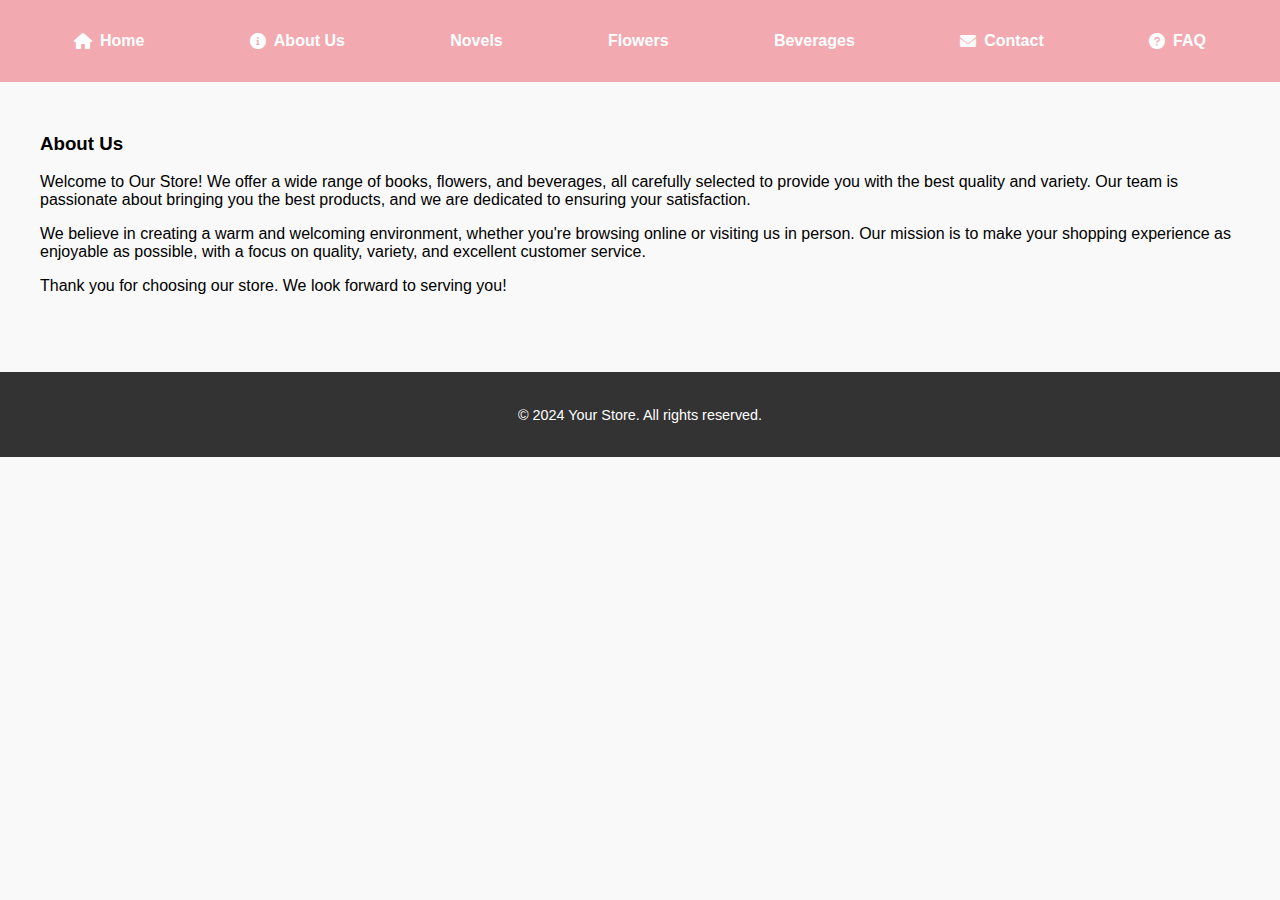
<file: about.html>
<!-- about.html -->
<!DOCTYPE html>
<html lang="en">
  <head>
    <meta charset="UTF-8" />
    <meta name="viewport" content="width=device-width, initial-scale=1.0" />
    <title>About Us</title>

    <link rel="stylesheet" href="style.css" />
    <link
      rel="stylesheet"
      href="https://cdnjs.cloudflare.com/ajax/libs/font-awesome/6.0.0-beta3/css/all.min.css"
    />
  </head>
  <body>
    <header>
      <nav>
        <ul>
          <li>
            <a href="index.html"><i class="fas fa-home"></i> Home</a>
          </li>
          <li>
            <a href="about.html"><i class="fas fa-info-circle"></i> About Us</a>
          </li>
          <li><a href="novels.html" onclick="showCategory('novels')">Novels</a></li>
          <li>
            <a href="flowers.html" onclick="showCategory('flowers')">Flowers</a>
          </li>
          <li>
            <a href="beverages.html" onclick="showCategory('beverages')"
              >Beverages</a
            >
          </li>
          <li>
            <a href="contact.html"><i class="fas fa-envelope"></i> Contact</a>
          </li>
          <li>
            <a href="faq.html"><i class="fas fa-question-circle"></i> FAQ</a>
          </li>
        </ul>
      </nav>
    </header>
    <main>
      <section>
        <h3>About Us</h3>
        <p>
          Welcome to Our Store! We offer a wide range of books, flowers, and
          beverages, all carefully selected to provide you with the best quality
          and variety. Our team is passionate about bringing you the best
          products, and we are dedicated to ensuring your satisfaction.
        </p>
        <p>
          We believe in creating a warm and welcoming environment, whether
          you're browsing online or visiting us in person. Our mission is to
          make your shopping experience as enjoyable as possible, with a focus
          on quality, variety, and excellent customer service.
        </p>
        <p>Thank you for choosing our store. We look forward to serving you!</p>
      </section>
    </main>
    <footer>
      <p>&copy; 2024 Your Store. All rights reserved.</p>
    </footer>
  </body>
</html>
</file>
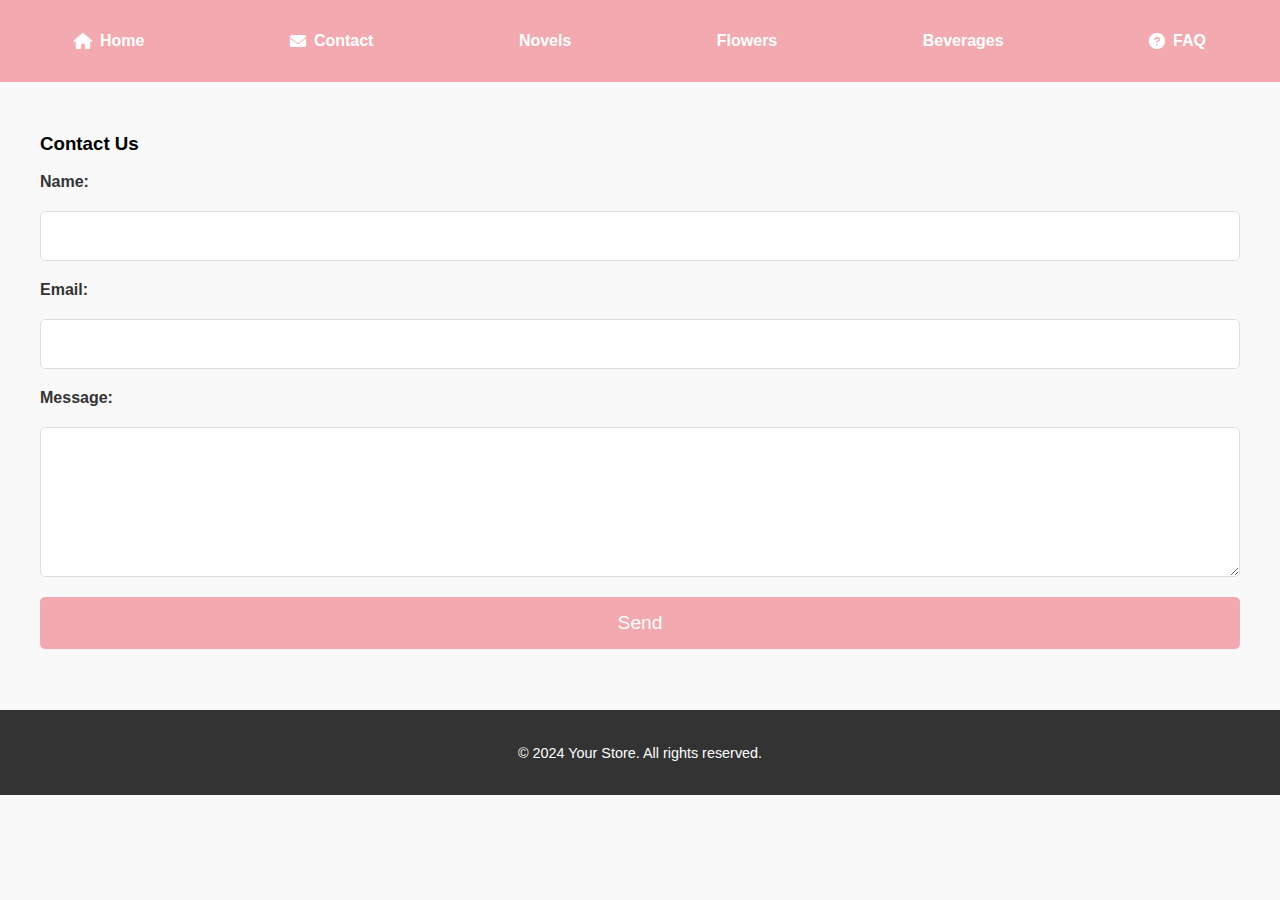
<file: contact.html>
<!DOCTYPE html>
<html lang="en">
<head>
    <meta charset="UTF-8">
    <meta name="viewport" content="width=device-width, initial-scale=1.0">
    <title>Contact Us</title>
    
    <link rel="stylesheet" href="style.css">
    <link rel="stylesheet" href="https://cdnjs.cloudflare.com/ajax/libs/font-awesome/6.0.0-beta3/css/all.min.css">
    <style>
       
    </style>
</head>
<body>
    <header>
        <nav>
            <ul>
                <li><a href="index.html"><i class="fas fa-home"></i> Home</a></li>
                <li><a href="contact.html"><i class="fas fa-envelope"></i> Contact</a></li>
                <li><a href="novels.html">Novels</a></li>
                <li><a href="flowers.html">Flowers</a></li>
                <li><a href="beverages.html">Beverages</a></li>
                <li><a href="faq.html"><i class="fas fa-question-circle"></i> FAQ</a></li>
            </ul>
        </nav>
    </header>
    <main>
        <section>
            <h3>Contact Us</h3>
            <form id="contact-form">
                <label for="name">Name:</label>
                <input type="text" id="name" name="name" required>

                <label for="email">Email:</label>
                <input type="email" id="email" name="email" required>

                <label for="message">Message:</label>
                <textarea id="message" name="message" required></textarea>

                <button type="submit">Send</button>
            </form>
            <div class="message" id="confirmation-message">
                Thank you for your message! We will get back to you shortly.
            </div>
        </section>
    </main>
    <footer>
        <p>&copy; 2024 Your Store. All rights reserved.</p>
    </footer>

    <script>
        // JavaScript to handle form submission
        document.getElementById('contact-form').addEventListener('submit', function(event) {
            event.preventDefault(); // Prevent the form from submitting

            // Display the confirmation message
            document.getElementById('confirmation-message').style.display = 'block';

            // Optionally, reset the form fields
            document.getElementById('contact-form').reset();
        });
    </script>
</body>
</html>
</file>
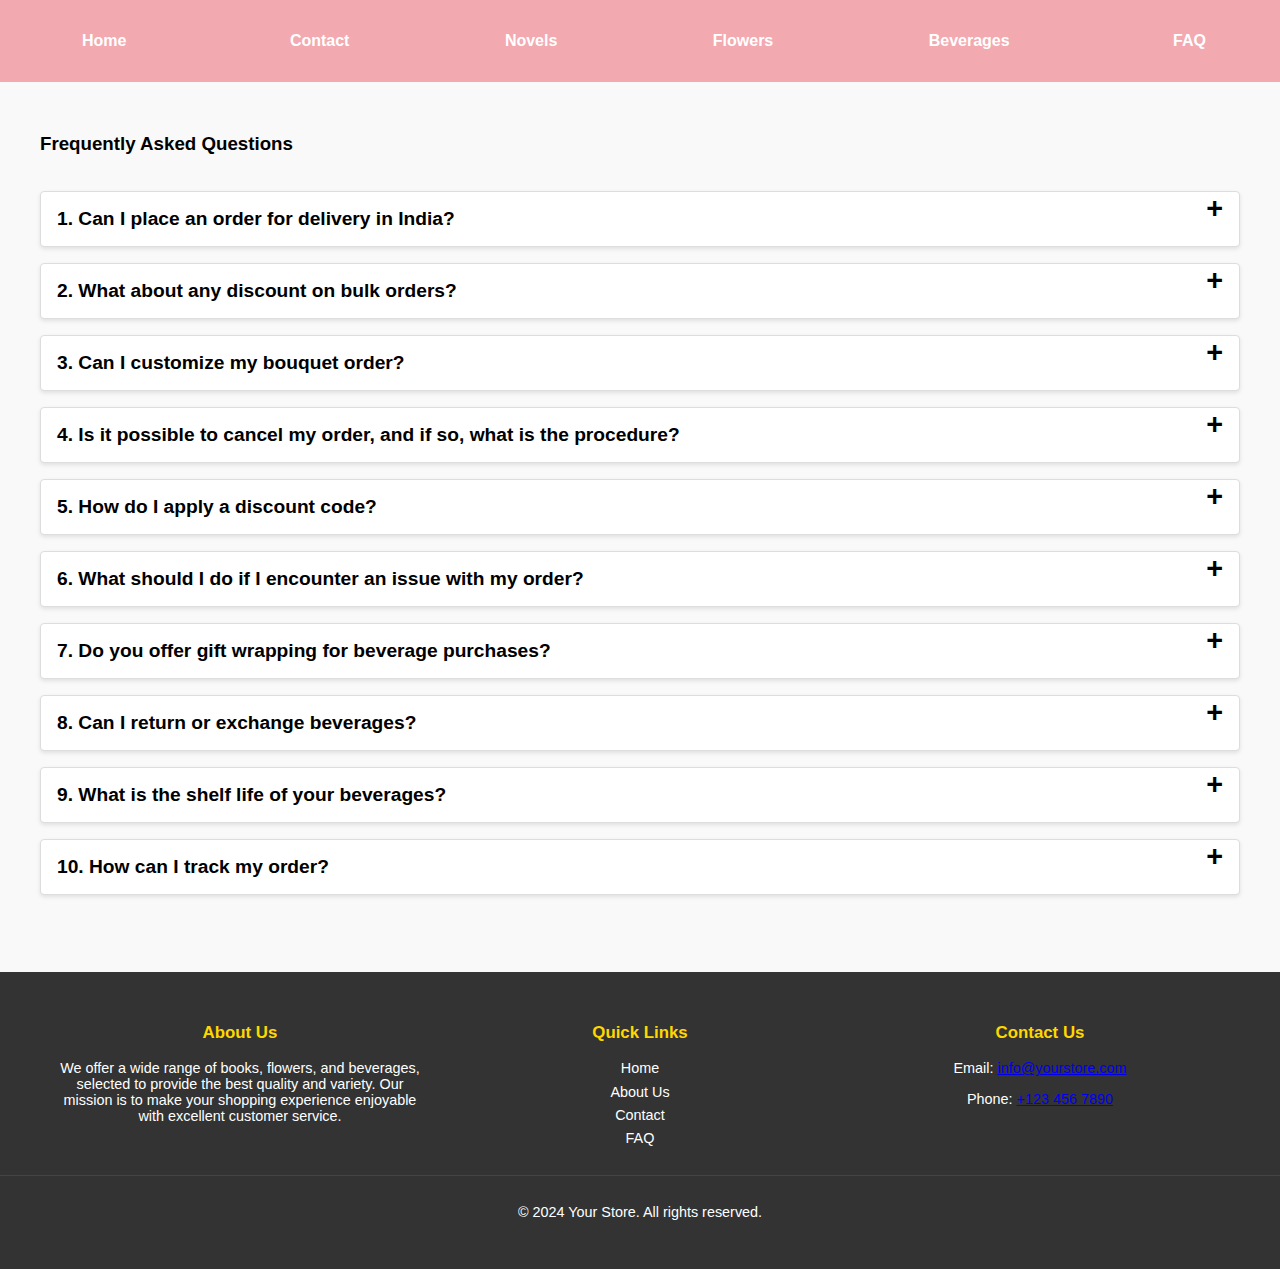
<file: faq.html>
<!-- faq.html -->
<!DOCTYPE html>
<html lang="en">
  <head>
    <meta charset="UTF-8" />
    <meta name="viewport" content="width=device-width, initial-scale=1.0" />
    <title>FAQ</title>
    <!-- Font Awesome for icons -->
    <link
      rel="stylesheet"
      href="https://cdnjs.cloudflare.com/ajax/libs/font-awesome/6.0.0-beta3/css/all.min.css"
      integrity="sha512-Fo3rlrZj/k7ujTTXABd2cxWIRXWOmQVtIl9cP3t3QkTxEe1ZMjQghh0nGJSKz1e6kk9F3r2Vjuh4azlG1do5eQ=="
      crossorigin="anonymous"
      referrerpolicy="no-referrer"
    />
    <link rel="stylesheet" href="style.css" />
  </head>
  <body>
    <header>
      <nav>
        <ul>
          <li>
            <a href="index.html"><i class="fas fa-home"></i> Home</a>
          </li>
          <li>
            <a href="contact.html"><i class="fas fa-envelope"></i> Contact</a>
          </li>
          <li><a href="novels.html">Novels</a></li>
          <li><a href="flowers.html">Flowers</a></li>
          <li><a href="beverages.html">Beverages</a></li>
          <li>
            <a href="faq.html"><i class="fas fa-question-circle"></i> FAQ</a>
          </li>
        </ul>
      </nav>
    </header>

    <main>
      <section>
        <h3>Frequently Asked Questions</h3><br />

        <div class="faq-item">
          <h4 class="faq-question">1. Can I place an order for delivery in India?</h4>
          <div class="faq-answer">
            <p>Currently, we are not accepting delivery orders in India.</p>
          </div>
        </div>

        <div class="faq-item">
          <h4 class="faq-question">2. What about any discount on bulk orders?</h4>
          <div class="faq-answer">
            <p>
              We are open to discussing potential discounts on bulk orders. Feel free to inquire by reaching out to us via email at
              <a href="mailto:cherry@gmail.com">cherry@gmail.com</a> or by calling us at
              <a href="tel:165006220">165006220</a>.
            </p>
          </div>
        </div>

        <div class="faq-item">
          <h4 class="faq-question">3. Can I customize my bouquet order?</h4>
          <div class="faq-answer">
            <p>
              Absolutely! If you have something special in mind for your bouquet, please reach out to us at
              <a href="mailto:cherry@gmail.com">cherry@gmail.com</a> or call us at
              <a href="tel:165006220">165006220</a>. We'd love to hear your ideas and make them a reality.
            </p>
          </div>
        </div>

        <div class="faq-item">
          <h4 class="faq-question">4. Is it possible to cancel my order, and if so, what is the procedure?</h4>
          <div class="faq-answer">
            <p>
              Cancellations are accepted within 24 hours of order placement. To initiate a cancellation, please contact us at
              <a href="mailto:cherry@gmail.com">cherry@gmail.com</a> from the same email address used for placing the order and include your order number.
            </p>
          </div>
        </div>

        <div class="faq-item">
          <h4 class="faq-question">5. How do I apply a discount code?</h4>
          <div class="faq-answer">
            <p>
              Enter your discount code in the "Promo Code" field during checkout, and the discount will be applied to your total automatically.
            </p>
          </div>
        </div>

        <div class="faq-item">
          <h4 class="faq-question">6. What should I do if I encounter an issue with my order?</h4>
          <div class="faq-answer">
            <p>
              Please contact our customer support team immediately at
              <a href="mailto:cherry@gmail.com">cherry@gmail.com</a> or call us at
              <a href="tel:165006220">165006220</a>. We'll do our best to resolve any issues promptly.
            </p>
          </div>
        </div>
        <div class="faq-item">
          <h4 class="faq-question">7. Do you offer gift wrapping for beverage purchases?</h4>
          <div class="faq-answer">
            <p>
              Yes, we offer gift wrapping services for an additional fee. You can select this option during checkout.
          </div>
        </div>

        <div class="faq-item">
          <h4 class="faq-question">8. Can I return or exchange beverages?</h4>
          <div class="faq-answer">
            <p>
              Due to the perishable nature of beverages, we do not accept returns or exchanges unless the product is damaged or defective.
            </p>
          </div>
        </div>
        <div class="faq-item">
          <h4 class="faq-question">9. What is the shelf life of your beverages?</h4>
          <div class="faq-answer">
            <p>
              The shelf life varies by product. Please refer to the product description for specific details on storage and expiration.
            </p>
          </div>
        </div>
        <div class="faq-item">
          <h4 class="faq-question">10. How can I track my order?</h4>
          <div class="faq-answer">
            <p>
              : After your order is shipped, you'll receive a tracking number via email. You can use this number to track your order's progress on our website or the carrier's website.
            </p>
          </div>
        </div>

      </section>
    </main>

    <footer>
      <div class="footer-content">
        <div class="footer-section about">
          <h3>About Us</h3>
          <p>
            We offer a wide range of books, flowers, and beverages, selected to provide the best quality and variety. Our mission is to make your shopping experience enjoyable with excellent customer service.
          </p>
        </div>
        <div class="footer-section links">
          <h3>Quick Links</h3>
          <ul>
            <li><a href="home.html">Home</a></li>
            <li><a href="about.html">About Us</a></li>
            <li><a href="contact.html">Contact</a></li>
            <li><a href="faq.html">FAQ</a></li>
          </ul>
        </div>
        <div class="footer-section contact">
          <h3>Contact Us</h3>
          <p>Email: <a href="mailto:info@yourstore.com">info@yourstore.com</a></p>
          <p>Phone: <a href="tel:+1234567890">+123 456 7890</a></p>
          <div class="socials">
            <a href="#"><i class="fab fa-facebook-f"></i></a>
            <a href="#"><i class="fab fa-twitter"></i></a>
            <a href="#"><i class="fab fa-instagram"></i></a>
            <a href="#"><i class="fab fa-linkedin-in"></i></a>
          </div>
        </div>
      </div>
      <div class="footer-bottom">
        <p>&copy; 2024 Your Store. All rights reserved.</p>
      </div>
    </footer>

    <!-- JavaScript for FAQ Accordion -->
    <script>
      document.querySelectorAll('.faq-question').forEach(question => {
        question.addEventListener('click', () => {
          question.classList.toggle('active');
          const answer = question.nextElementSibling;
          if (question.classList.contains('active')) {
            answer.style.maxHeight = answer.scrollHeight + 'px';
          } else {
            answer.style.maxHeight = '0';
          }
        });
      });
    </script>
  </body>
</html>
</file>
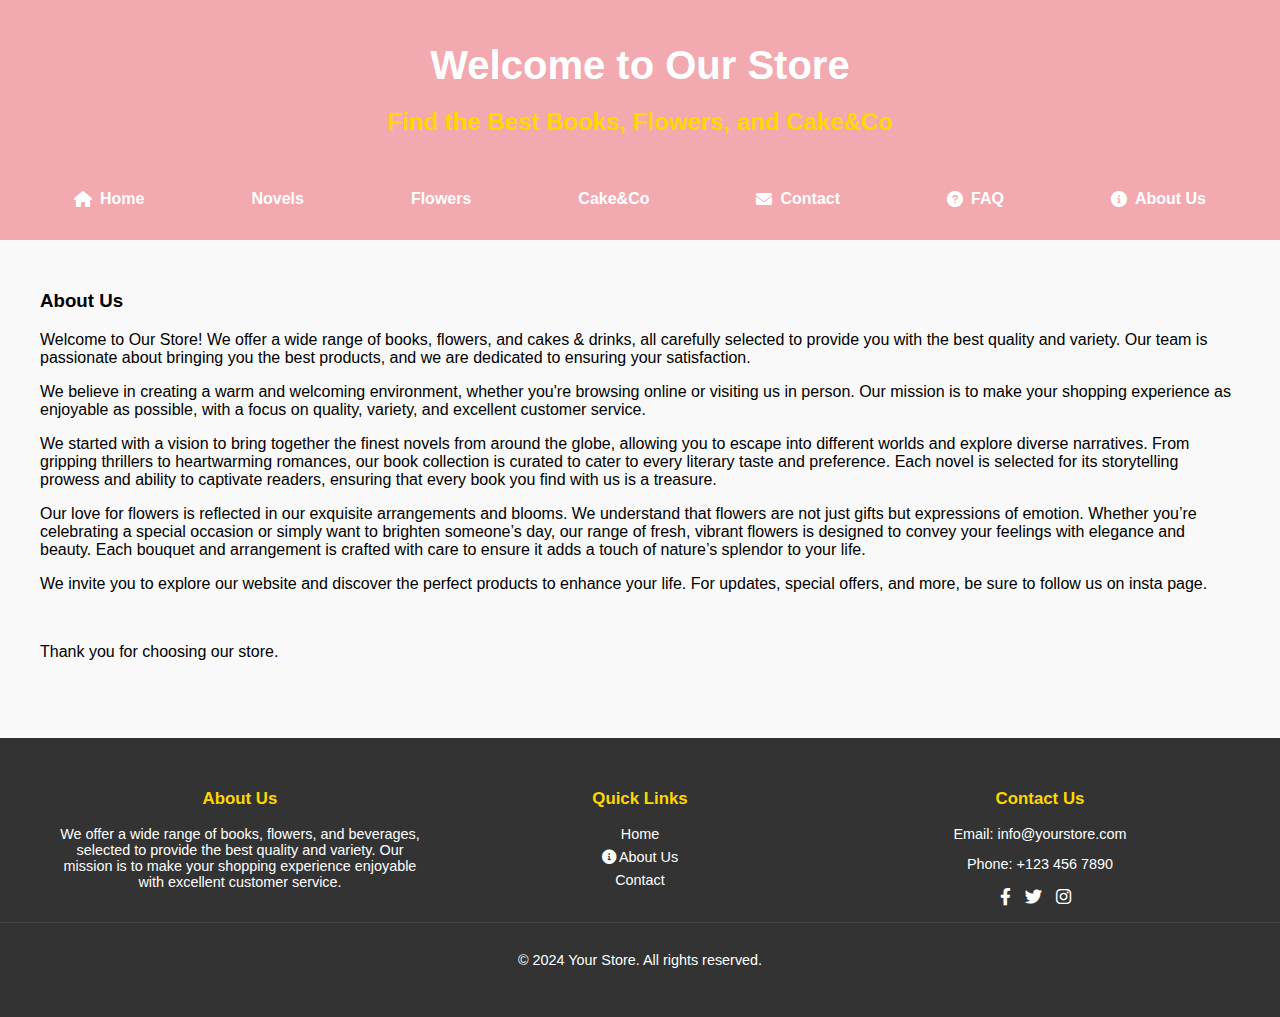
<file: all files/about.html>
<!-- about.html -->
<!DOCTYPE html>
<html lang="en">
  <head>
    <meta charset="UTF-8" />
    <meta name="viewport" content="width=device-width, initial-scale=1.0" />
    <title>About Us</title>

    <link rel="stylesheet" href="style.css" />
    <link
      rel="stylesheet"
      href="https://cdnjs.cloudflare.com/ajax/libs/font-awesome/6.0.0-beta3/css/all.min.css"
    />
  </head>
  <body>
    <header>
      <h1>Welcome to Our Store</h1>
      <h2>Find the Best Books, Flowers, and Cake&Co</h2>
      <br />
      <nav>
        <ul>
          <li>
            <a href="index.html"><i class="fas fa-home"></i> Home</a>
          </li>
          
          <li>
            <a href="novels.html" onclick="showCategory('novels')">Novels</a>
          </li>
          <li>
            <a href="flowers.html" onclick="showCategory('flowers')">Flowers</a>
          </li>
          <li>
            <a href="cake&co.html" onclick="showCategory('beverages')"
              >Cake&Co</a
            >
          </li>
          <li>
            <a href="contact.html"><i class="fas fa-envelope"></i> Contact</a>
          </li>
          <li>
            <a href="faq.html"><i class="fas fa-question-circle"></i> FAQ</a>
          </li>
          <li>
            <a href="about.html"><i class="fas fa-info-circle"></i> About Us</a>
          </li>
        </ul>
      </nav>
    </header>
    <main>
      <section>
        <h3>About Us</h3>
        <p>
          Welcome to Our Store! We offer a wide range of books, flowers, and
          cakes & drinks, all carefully selected to provide you with the best
          quality and variety. Our team is passionate about bringing you the
          best products, and we are dedicated to ensuring your satisfaction.
        </p>
        <p>
          We believe in creating a warm and welcoming environment, whether
          you're browsing online or visiting us in person. Our mission is to
          make your shopping experience as enjoyable as possible, with a focus
          on quality, variety, and excellent customer service.
        </p>
        <p>
          We started with a vision to bring together the finest novels from
          around the globe, allowing you to escape into different worlds and
          explore diverse narratives. From gripping thrillers to heartwarming
          romances, our book collection is curated to cater to every literary
          taste and preference. Each novel is selected for its storytelling
          prowess and ability to captivate readers, ensuring that every book you
          find with us is a treasure.
        </p>
        <p>
          Our love for flowers is reflected in our exquisite arrangements and
          blooms. We understand that flowers are not just gifts but expressions
          of emotion. Whether you’re celebrating a special occasion or simply
          want to brighten someone’s day, our range of fresh, vibrant flowers is
          designed to convey your feelings with elegance and beauty. Each
          bouquet and arrangement is crafted with care to ensure it adds a touch
          of nature’s splendor to your life.
        </p>
        <p>
          We invite you to explore our website and discover the perfect products
          to enhance your life. For updates, special offers, and more, be sure
          to follow us on insta page.
        </p><br>
        <p>Thank you for choosing our store.</p>
      </section>
    </main>
    <!-- Footer -->
    <footer>
      <div class="footer-content">
        <div class="footer-section about">
          <h3>About Us</h3>
          <p>
            We offer a wide range of books, flowers, and beverages, selected to
            provide the best quality and variety. Our mission is to make your
            shopping experience enjoyable with excellent customer service.
          </p>
        </div>
        <div class="footer-section links">
          <h3>Quick Links</h3>
          <ul>
            <li><a href="index.html">Home</a></li>
            <li>
              <a href="about.html"
                ><i class="fas fa-info-circle"></i> About Us</a
              >
            </li>
            <li><a href="contact.html">Contact</a></li>
          </ul>
        </div>
        <div class="footer-section contact">
          <h3>Contact Us</h3>
          <p>Email: info@yourstore.com</p>
          <p>Phone: +123 456 7890</p>
          <div class="socials">
            <a href="#"><i class="fab fa-facebook-f"></i></a>
            <a href="#"><i class="fab fa-twitter"></i></a>
            <a href="#"><i class="fab fa-instagram"></i></a>
          </div>
        </div>
      </div>
      <div class="footer-bottom">
        <p>&copy; 2024 Your Store. All rights reserved.</p>
      </div>
    </footer>
  </body>
</html>
</file>
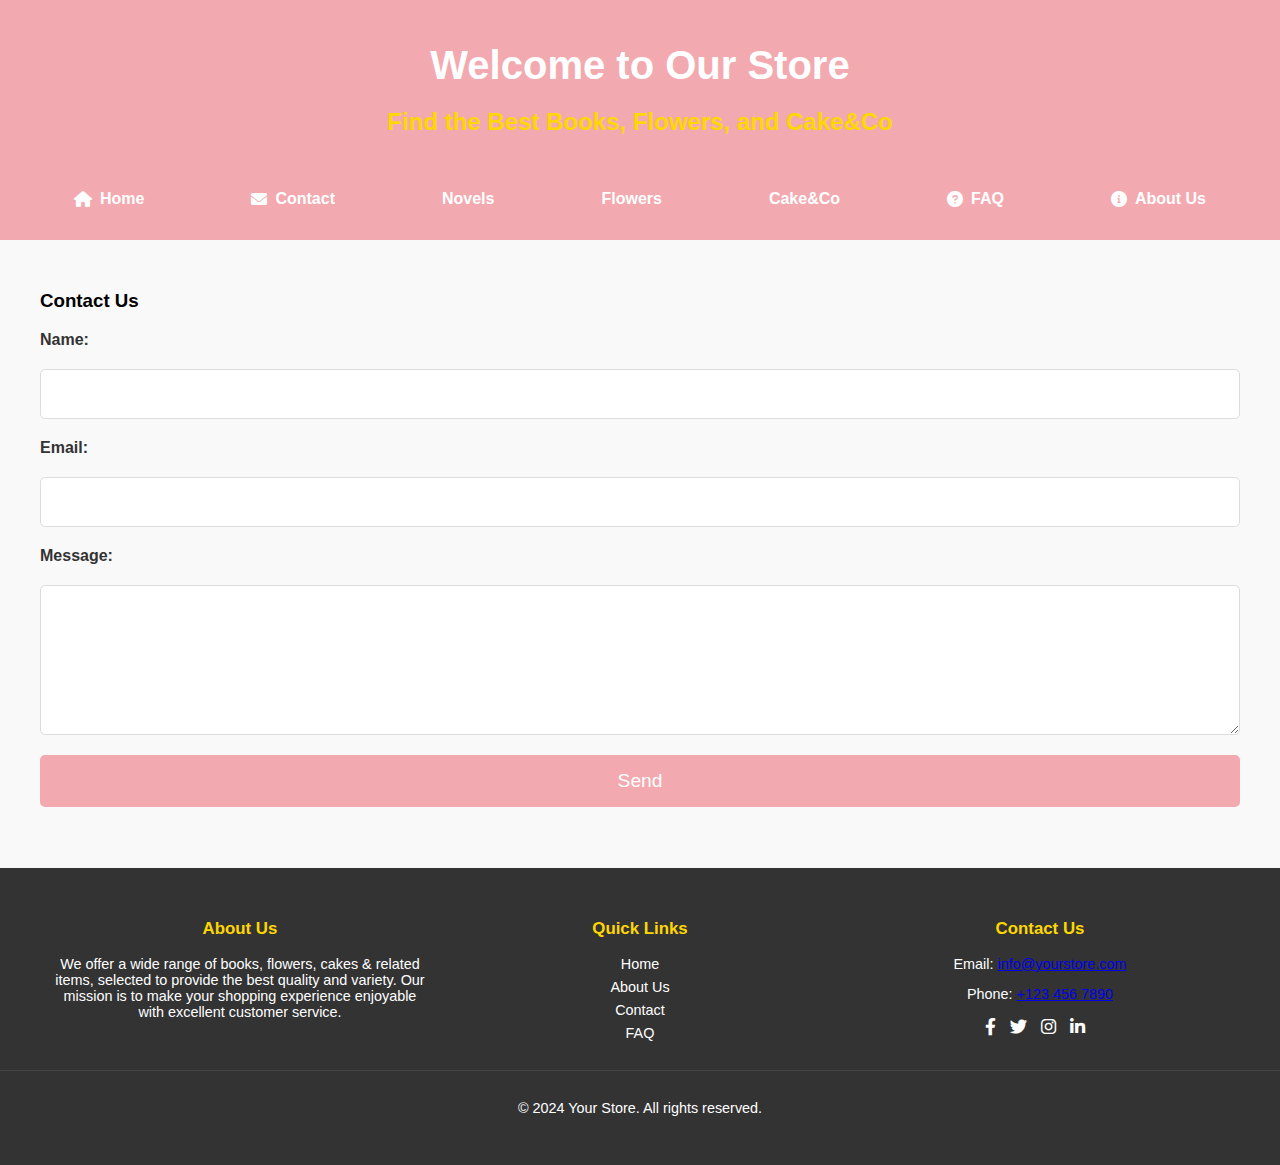
<file: all files/contact.html>
<!DOCTYPE html>
<html lang="en">
  <head>
    <meta charset="UTF-8" />
    <meta name="viewport" content="width=device-width, initial-scale=1.0" />
    <title>Contact Us</title>

    <link rel="stylesheet" href="style.css" />
    <link
      rel="stylesheet"
      href="https://cdnjs.cloudflare.com/ajax/libs/font-awesome/6.0.0-beta3/css/all.min.css"
    />
    <style></style>
  </head>
  <body>
    <header>
      <h1>Welcome to Our Store</h1>
      <h2>Find the Best Books, Flowers, and Cake&Co</h2>
      <br />
      <nav>
        <ul>
          <li>
            <a href="index.html"><i class="fas fa-home"></i> Home</a>
          </li>
          <li>
            <a href="contact.html"><i class="fas fa-envelope"></i> Contact</a>
          </li>
          <li><a href="novels.html">Novels</a></li>
          <li><a href="flowers.html">Flowers</a></li>
          <li><a href="cake&co.html">Cake&Co</a></li>
          <li>
            <a href="faq.html"><i class="fas fa-question-circle"></i> FAQ</a>
          </li>
          <li>
            <a href="about.html"><i class="fas fa-info-circle"></i> About Us</a>
          </li>
        </ul>
      </nav>
    </header>
    <main>
      <section>
        <h3>Contact Us</h3>
        <form id="contact-form">
          <label for="name">Name:</label>
          <input type="text" id="name" name="name" required />

          <label for="email">Email:</label>
          <input type="email" id="email" name="email" required />

          <label for="message">Message:</label>
          <textarea id="message" name="message" required></textarea>

          <button type="submit">Send</button>
        </form>
        <div class="message" id="confirmation-message">
          Thank you for your message! We will get back to you shortly.
        </div>
      </section>
    </main>
    <footer>
      <div class="footer-content">
        <div class="footer-section about">
          <h3>About Us</h3>
          <p>
            We offer a wide range of books, flowers, cakes & related items, selected to
            provide the best quality and variety. Our mission is to make your
            shopping experience enjoyable with excellent customer service.
          </p>
        </div>
        <div class="footer-section links">
          <h3>Quick Links</h3>
          <ul>
            <li><a href="home.html">Home</a></li>
            <li><a href="about.html">About Us</a></li>
            <li><a href="contact.html">Contact</a></li>
            <li><a href="faq.html">FAQ</a></li>
          </ul>
        </div>
        <div class="footer-section contact">
          <h3>Contact Us</h3>
          <p>
            Email: <a href="mailto:info@yourstore.com">info@yourstore.com</a>
          </p>
          <p>Phone: <a href="tel:+1234567890">+123 456 7890</a></p>
          <div class="socials">
            <a href="#"><i class="fab fa-facebook-f"></i></a>
            <a href="#"><i class="fab fa-twitter"></i></a>
            <a href="#"><i class="fab fa-instagram"></i></a>
            <a href="#"><i class="fab fa-linkedin-in"></i></a>
          </div>
        </div>
      </div>
      <div class="footer-bottom">
        <p>&copy; 2024 Your Store. All rights reserved.</p>
      </div>
    </footer>

    <script>
      // JavaScript to handle form submission
      document
        .getElementById("contact-form")
        .addEventListener("submit", function (event) {
          event.preventDefault(); // Prevent the form from submitting

          // Display the confirmation message
          document.getElementById("confirmation-message").style.display =
            "block";

          // Optionally, reset the form fields
          document.getElementById("contact-form").reset();
        });
    </script>
  </body>
</html>
</file>
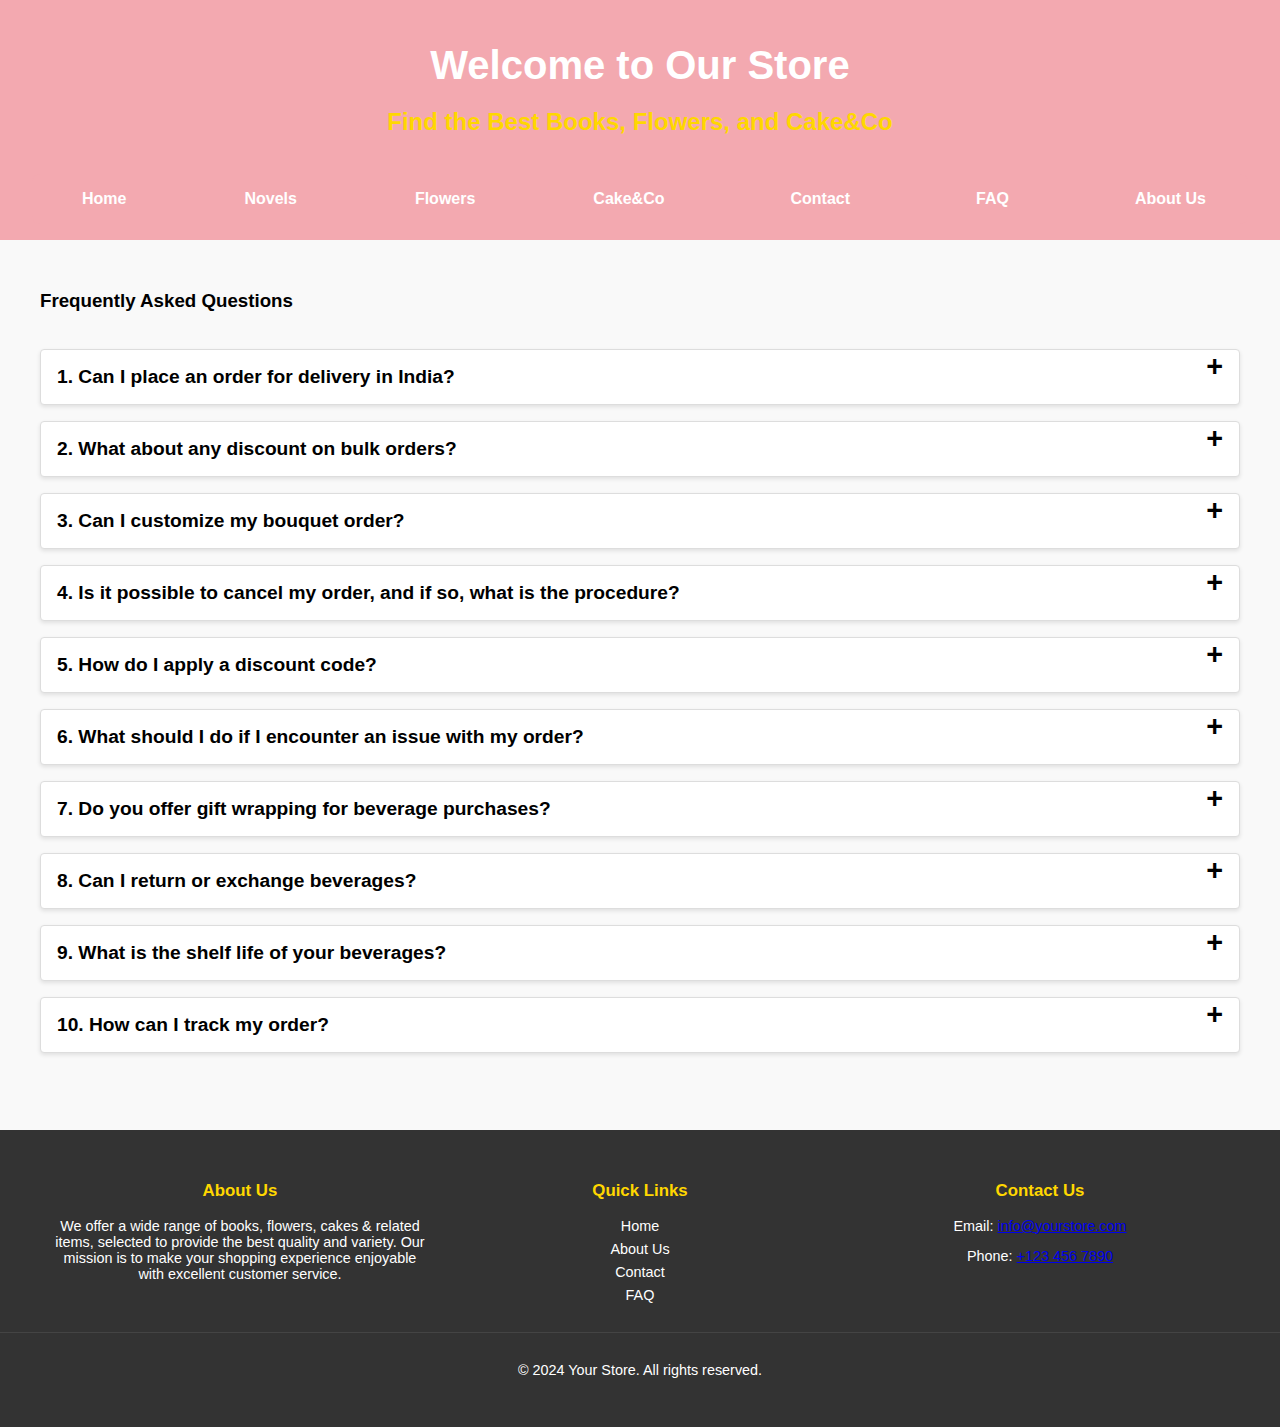
<file: all files/faq.html>
<!-- faq.html -->
<!DOCTYPE html>
<html lang="en">
  <head>
    <meta charset="UTF-8" />
    <meta name="viewport" content="width=device-width, initial-scale=1.0" />
    <title>FAQ</title>
    <!-- Font Awesome for icons -->
    <link
      rel="stylesheet"
      href="https://cdnjs.cloudflare.com/ajax/libs/font-awesome/6.0.0-beta3/css/all.min.css"
      integrity="sha512-Fo3rlrZj/k7ujTTXABd2cxWIRXWOmQVtIl9cP3t3QkTxEe1ZMjQghh0nGJSKz1e6kk9F3r2Vjuh4azlG1do5eQ=="
      crossorigin="anonymous"
      referrerpolicy="no-referrer"
    />
    <link rel="stylesheet" href="style.css" />
  </head>
  <body>
    <header>
      <h1>Welcome to Our Store</h1>
      <h2>Find the Best Books, Flowers, and Cake&Co</h2>
      <br />
      <nav>
        <ul>
          <li>
            <a href="index.html"><i class="fas fa-home"></i> Home</a>
          </li>
          
          <li><a href="novels.html">Novels</a></li>
          <li><a href="flowers.html">Flowers</a></li>
          <li><a href="cake&co.html">Cake&Co</a></li>
          <li>
            <a href="contact.html"><i class="fas fa-envelope"></i> Contact</a>
          </li>
          <li>
            <a href="faq.html"><i class="fas fa-question-circle"></i> FAQ</a>
          </li>
          <li>
            <a href="about.html"><i class="fas fa-info-circle"></i> About Us</a>
          </li>
        </ul>
      </nav>
    </header>

    <main>
      <section>
        <h3>Frequently Asked Questions</h3>
        <br />

        <div class="faq-item">
          <h4 class="faq-question">
            1. Can I place an order for delivery in India?
          </h4>
          <div class="faq-answer">
            <p>Currently, we are not accepting delivery orders in India.</p>
          </div>
        </div>

        <div class="faq-item">
          <h4 class="faq-question">
            2. What about any discount on bulk orders?
          </h4>
          <div class="faq-answer">
            <p>
              We are open to discussing potential discounts on bulk orders. Feel
              free to inquire by reaching out to us via email at
              <a href="mailto:cherry@gmail.com">cherry@gmail.com</a> or by
              calling us at <a href="tel:165006220">165006220</a>.
            </p>
          </div>
        </div>

        <div class="faq-item">
          <h4 class="faq-question">3. Can I customize my bouquet order?</h4>
          <div class="faq-answer">
            <p>
              Absolutely! If you have something special in mind for your
              bouquet, please reach out to us at
              <a href="mailto:cherry@gmail.com">cherry@gmail.com</a> or call us
              at <a href="tel:165006220">165006220</a>. We'd love to hear your
              ideas and make them a reality.
            </p>
          </div>
        </div>

        <div class="faq-item">
          <h4 class="faq-question">
            4. Is it possible to cancel my order, and if so, what is the
            procedure?
          </h4>
          <div class="faq-answer">
            <p>
              Cancellations are accepted within 24 hours of order placement. To
              initiate a cancellation, please contact us at
              <a href="mailto:cherry@gmail.com">cherry@gmail.com</a> from the
              same email address used for placing the order and include your
              order number.
            </p>
          </div>
        </div>

        <div class="faq-item">
          <h4 class="faq-question">5. How do I apply a discount code?</h4>
          <div class="faq-answer">
            <p>
              Enter your discount code in the "Promo Code" field during
              checkout, and the discount will be applied to your total
              automatically.
            </p>
          </div>
        </div>

        <div class="faq-item">
          <h4 class="faq-question">
            6. What should I do if I encounter an issue with my order?
          </h4>
          <div class="faq-answer">
            <p>
              Please contact our customer support team immediately at
              <a href="mailto:cherry@gmail.com">cherry@gmail.com</a> or call us
              at <a href="tel:165006220">165006220</a>. We'll do our best to
              resolve any issues promptly.
            </p>
          </div>
        </div>
        <div class="faq-item">
          <h4 class="faq-question">
            7. Do you offer gift wrapping for beverage purchases?
          </h4>
          <div class="faq-answer">
            <p>
              Yes, we offer gift wrapping services for an additional fee. You
              can select this option during checkout.
            </p>
          </div>
        </div>

        <div class="faq-item">
          <h4 class="faq-question">8. Can I return or exchange beverages?</h4>
          <div class="faq-answer">
            <p>
              Due to the perishable nature of beverages, we do not accept
              returns or exchanges unless the product is damaged or defective.
            </p>
          </div>
        </div>
        <div class="faq-item">
          <h4 class="faq-question">
            9. What is the shelf life of your beverages?
          </h4>
          <div class="faq-answer">
            <p>
              The shelf life varies by product. Please refer to the product
              description for specific details on storage and expiration.
            </p>
          </div>
        </div>
        <div class="faq-item">
          <h4 class="faq-question">10. How can I track my order?</h4>
          <div class="faq-answer">
            <p>
              : After your order is shipped, you'll receive a tracking number
              via email. You can use this number to track your order's progress
              on our website or the carrier's website.
            </p>
          </div>
        </div>
      </section>
    </main>

    <footer>
      <div class="footer-content">
        <div class="footer-section about">
          <h3>About Us</h3>
          <p>
            We offer a wide range of books, flowers, cakes & related items, selected to
            provide the best quality and variety. Our mission is to make your
            shopping experience enjoyable with excellent customer service.
          </p>
        </div>
        <div class="footer-section links">
          <h3>Quick Links</h3>
          <ul>
            <li><a href="home.html">Home</a></li>
            <li><a href="about.html">About Us</a></li>
            <li><a href="contact.html">Contact</a></li>
            <li><a href="faq.html">FAQ</a></li>
          </ul>
        </div>
        <div class="footer-section contact">
          <h3>Contact Us</h3>
          <p>
            Email: <a href="mailto:info@yourstore.com">info@yourstore.com</a>
          </p>
          <p>Phone: <a href="tel:+1234567890">+123 456 7890</a></p>
          <div class="socials">
            <a href="#"><i class="fab fa-facebook-f"></i></a>
            <a href="#"><i class="fab fa-twitter"></i></a>
            <a href="#"><i class="fab fa-instagram"></i></a>
            <a href="#"><i class="fab fa-linkedin-in"></i></a>
          </div>
        </div>
      </div>
      <div class="footer-bottom">
        <p>&copy; 2024 Your Store. All rights reserved.</p>
      </div>
    </footer>

    <!-- JavaScript for FAQ Accordion -->
    <script>
      document.querySelectorAll(".faq-question").forEach((question) => {
        question.addEventListener("click", () => {
          question.classList.toggle("active");
          const answer = question.nextElementSibling;
          if (question.classList.contains("active")) {
            answer.style.maxHeight = answer.scrollHeight + "px";
          } else {
            answer.style.maxHeight = "0";
          }
        });
      });
    </script>
  </body>
</html>
</file>
<file: style.css>
/* style.css */
body {
    font-family: Arial, sans-serif;
    margin: 0;
    padding: 0;
    background-color: #f9f9f9;
}

header {
    background: #f3a9b0;
    color: #fff;
    padding: 1em 2em;
    text-align: center;
}

header nav {
    max-width: 1200px;
    margin: 0 auto;
    padding: 0.5em 1em;
    background-color: #f3a9b0;
    border-radius: 8px;
}

nav ul {
    list-style: none;
    padding: 0;
    margin: 0;
    display: flex;
    justify-content: space-between;
    flex-wrap: wrap;
}

nav ul li {
    margin: 0 10px;
}

nav ul li a {
    color: #fff;
    text-decoration: none;
    font-weight: bold;
    position: relative;
    display: flex;
    align-items: center;
    gap: 0.5em;
    padding: 0.5em 1em;
    border-radius: 4px;
}

nav ul li a:hover {
    background-color: #ffd700;
    color: #f3a9b0;
}

.header-content {
    margin-top: 1em;
}

header h1 {
    font-size: 2.5em;
    margin-bottom: 0.2em;
}

header h2 {
    font-size: 1.5em;
    color: #ffd700;
}

main {
    padding: 2em;
    max-width: 1200px;
    margin: 0 auto;
}

footer {
    background: #f3a9b0;
    color: #fff;
    text-align: center;
    padding: 1em;
    margin-top: 2em;
    font-size: 0.9em;
}

.faq-item {
    margin-bottom: 1em;
    border: 1px solid #ddd;
    border-radius: 4px;
    padding: 1em;
    background-color: #fff;
    box-shadow: 0 2px 4px rgba(0, 0, 0, 0.1);
    transition: all 0.3s ease;
}

.faq-item:hover {
    transform: translateY(-2px);
    box-shadow: 0 4px 8px rgba(0, 0, 0, 0.15);
}

.faq-question {
    margin: 0;
    font-size: 1.2em;
    cursor: pointer;
    position: relative;
}

.faq-question::after {
    content: '\002B'; /* Plus sign */
    font-size: 1.5em;
    position: absolute;
    right: 0;
    top: 0;
    transform: translateY(-50%);
    transition: transform 0.3s ease;
}

.faq-question.active::after {
    content: '\2212'; /* Minus sign */
}

.faq-answer {
    max-height: 0;
    overflow: hidden;
    transition: max-height 0.3s ease;
}

.faq-answer p {
    margin: 1em 0;
}

/* contact.html */
form {
    display: flex;
    flex-direction: column;
    gap: 20px;
}

form label {
    font-weight: bold;
    color: #333;
}

form input, form textarea {
    padding: 15px;
    border: 1px solid #ddd;
    border-radius: 5px;
    font-size: 1em;
    width: 100%;
    box-sizing: border-box;
}

form textarea {
    resize: vertical;
    height: 150px;
}

form button {
    padding: 15px;
    background-color: #f3a9b0;
    color: #fff;
    border: none;
    border-radius: 5px;
    font-size: 1.2em;
    cursor: pointer;
    transition: background-color 0.3s ease;
}

form button:hover {
    background-color: #ffd700;
    color: #f3a9b0;
}
.message {
    display: none;
    margin-top: 1em;
    padding: 1em;
    background-color: #e0ffe0;
    border: 1px solid #b2d8b2;
    border-radius: 4px;
    color: #333;
}

/* Mobile Styling */
@media (max-width: 600px) {
    nav ul {
        flex-direction: column;
        align-items: center;
    }

    main {
        padding: 1em;
    }

    form {
        width: 100%;
    }
}



/* Footer */
footer {
    padding: 20px 0;
    background-color: #333;
    color: white;
    text-align: center;
}

.footer-content {
    max-width: 1200px;
    margin: 0 auto;
    display: flex;
    justify-content: space-between;
    flex-wrap: wrap;
}

.footer-section {
    flex: 1;
    padding: 1em;
    min-width: 200px;
}

.footer-section h3 {
    margin-bottom: 1em;
    color: #ffd700;
}

.footer-section p, .footer-section ul {
    margin-bottom: 1em;
}

.footer-section ul {
    list-style: none;
    padding: 0;
}

.footer-section ul li {
    margin-bottom: 0.5em;
}

.footer-section ul li a {
    color: #fff;
    text-decoration: none;
}

.footer-section ul li a:hover {
    color: #ffd700;
}

.footer-section .socials a {
    margin-right: 10px;
    color: #fff;
    font-size: 1.2em;
    text-decoration: none;
}

.footer-section .socials a:hover {
    color: #ffd700;
}

.footer-bottom {
    text-align: center;
    padding: 1em 0;
    border-top: 1px solid #444;
}
</file>
<file: all files/style.css>
/* style.css */
body {
    font-family: Arial, sans-serif;
    margin: 0;
    padding: 0;
    background-color: #f9f9f9;
}

header {
    background: #f3a9b0;
    color: #fff;
    padding: 1em 2em;
    text-align: center;
}

header nav {
    max-width: 1200px;
    margin: 0 auto;
    padding: 0.5em 1em;
    background-color: #f3a9b0;
    border-radius: 8px;
}

nav ul {
    list-style: none;
    padding: 0;
    margin: 0;
    display: flex;
    justify-content: space-between;
    flex-wrap: wrap;
}

nav ul li {
    margin: 0 10px;
}

nav ul li a {
    color: #fff;
    text-decoration: none;
    font-weight: bold;
    position: relative;
    display: flex;
    align-items: center;
    gap: 0.5em;
    padding: 0.5em 1em;
    border-radius: 4px;
}

nav ul li a:hover {
    background-color: #ffd700;
    color: #f3a9b0;
}

.header-content {
    margin-top: 1em;
}

header h1 {
    font-size: 2.5em;
    margin-bottom: 0.2em;
}

header h2 {
    font-size: 1.5em;
    color: #ffd700;
}

main {
    padding: 2em;
    max-width: 1200px;
    margin: 0 auto;
}

footer {
    background: #f3a9b0;
    color: #fff;
    text-align: center;
    padding: 1em;
    margin-top: 2em;
    font-size: 0.9em;
}

.faq-item {
    margin-bottom: 1em;
    border: 1px solid #ddd;
    border-radius: 4px;
    padding: 1em;
    background-color: #fff;
    box-shadow: 0 2px 4px rgba(0, 0, 0, 0.1);
    transition: all 0.3s ease;
}

.faq-item:hover {
    transform: translateY(-2px);
    box-shadow: 0 4px 8px rgba(0, 0, 0, 0.15);
}

.faq-question {
    margin: 0;
    font-size: 1.2em;
    cursor: pointer;
    position: relative;
}

.faq-question::after {
    content: '\002B'; /* Plus sign */
    font-size: 1.5em;
    position: absolute;
    right: 0;
    top: 0;
    transform: translateY(-50%);
    transition: transform 0.3s ease;
}

.faq-question.active::after {
    content: '\2212'; /* Minus sign */
}

.faq-answer {
    max-height: 0;
    overflow: hidden;
    transition: max-height 0.3s ease;
}

.faq-answer p {
    margin: 1em 0;
}

/* contact.html */
form {
    display: flex;
    flex-direction: column;
    gap: 20px;
}

form label {
    font-weight: bold;
    color: #333;
}

form input, form textarea {
    padding: 15px;
    border: 1px solid #ddd;
    border-radius: 5px;
    font-size: 1em;
    width: 100%;
    box-sizing: border-box;
}

form textarea {
    resize: vertical;
    height: 150px;
}

form button {
    padding: 15px;
    background-color: #f3a9b0;
    color: #fff;
    border: none;
    border-radius: 5px;
    font-size: 1.2em;
    cursor: pointer;
    transition: background-color 0.3s ease;
}

form button:hover {
    background-color: #ffd700;
    color: #f3a9b0;
}
.message {
    display: none;
    margin-top: 1em;
    padding: 1em;
    background-color: #e0ffe0;
    border: 1px solid #b2d8b2;
    border-radius: 4px;
    color: #333;
}

/* Mobile Styling */
@media (max-width: 600px) {
    nav ul {
        flex-direction: column;
        align-items: center;
    }

    main {
        padding: 1em;
    }

    form {
        width: 100%;
    }
}



/* Footer */
footer {
    padding: 20px 0;
    background-color: #333;
    color: white;
    text-align: center;
}

.footer-content {
    max-width: 1200px;
    margin: 0 auto;
    display: flex;
    justify-content: space-between;
    flex-wrap: wrap;
}

.footer-section {
    flex: 1;
    padding: 1em;
    min-width: 200px;
}

.footer-section h3 {
    margin-bottom: 1em;
    color: #ffd700;
}

.footer-section p, .footer-section ul {
    margin-bottom: 1em;
}

.footer-section ul {
    list-style: none;
    padding: 0;
}

.footer-section ul li {
    margin-bottom: 0.5em;
}

.footer-section ul li a {
    color: #fff;
    text-decoration: none;
}

.footer-section ul li a:hover {
    color: #ffd700;
}

.footer-section .socials a {
    margin-right: 10px;
    color: #fff;
    font-size: 1.2em;
    text-decoration: none;
}

.footer-section .socials a:hover {
    color: #ffd700;
}

.footer-bottom {
    text-align: center;
    padding: 1em 0;
    border-top: 1px solid #444;
}
</file>
